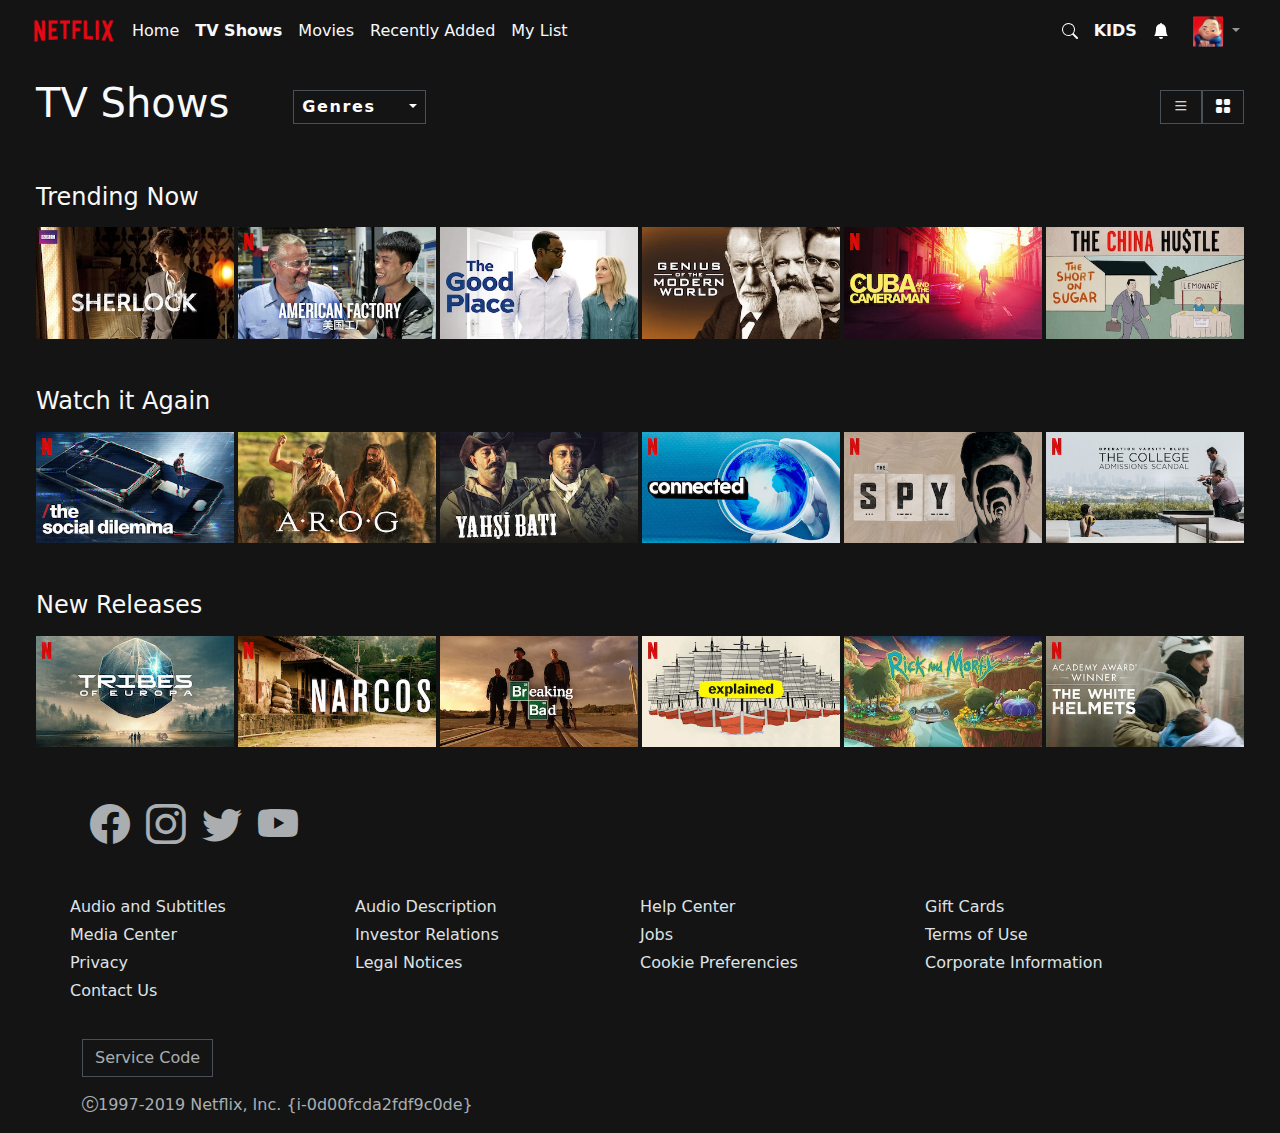
<file: index.html>
<!DOCTYPE html>
<html lang="en">
  <head>
    <meta charset="utf-8" />
    <meta name="viewport" content="width=device-width, initial-scale=1" />
    <title>Bootstrap demo</title>
    <link rel="stylesheet" href="./custom-Bootstrap.css" />
    <link rel="stylesheet" href="https://cdn.jsdelivr.net/npm/bootstrap-icons@1.13.1/font/bootstrap-icons.min.css" />
  </head>
  <body class="bg-dark" data-bs-theme="dark">
    <!-- HEADER E NAVBAR -->
    <header class="container-fluid">
      <nav class="navbar navbar-expand-lg navbar-dark bg-dark">
        <div class="container-fluid">
          <img src="./Netflix-assets/assets/netflix_logo.png" alt="logo" width="100" />
          <button
            class="navbar-toggler me-md-2"
            type="button"
            data-bs-toggle="collapse"
            data-bs-target="#navbarSupportedContent"
            aria-controls="navbarSupportedContent"
            aria-expanded="false"
            aria-label="Toggle navigation"
          >
            <span class="navbar-toggler-icon"></span>
          </button>
          <div class="collapse navbar-collapse" id="navbarSupportedContent">
            <!-- Link principali a sinistra -->
            <ul class="navbar-nav mb-2 mb-lg-0">
              <li class="nav-item">
                <a class="nav-link text-light" aria-current="page" href="#">Home</a>
              </li>
              <li class="nav-item">
                <a class="nav-link active fw-bold text-light" aria-current="page" href="#">TV Shows</a>
              </li>
              <li class="nav-item">
                <a class="nav-link text-light" aria-current="page" href="#">Movies</a>
              </li>
              <li class="nav-item">
                <a class="nav-link text-light" aria-current="page" href="#">Recently Added</a>
              </li>
              <li class="nav-item">
                <a class="nav-link text-light" aria-current="page" href="#">My List</a>
              </li>
            </ul>

            <!-- Dropdown a destra -->
            <ul class="navbar-nav ms-auto mb-2 mb-lg-0 d-lg-flex flex-nowrap align-items-lg-center">
              <li>
                <svg
                  xmlns="http://www.w3.org/2000/svg"
                  width="16"
                  height="16"
                  fill="#FFFFFF"
                  class="bi bi-search mx-lg-2 d-none d-lg-block"
                  viewBox="0 0 16 16"
                >
                  <path
                    d="M11.742 10.344a6.5 6.5 0 1 0-1.397 1.398h-.001q.044.06.098.115l3.85 3.85a1 1 0 0 0 1.415-1.414l-3.85-3.85a1 1 0 0 0-.115-.1zM12 6.5a5.5 5.5 0 1 1-11 0 5.5 5.5 0 0 1 11 0"
                  />
                </svg>
              </li>
              <li class="text-light mx-lg-2 d-none d-lg-block fw-semibold">KIDS</li>
              <li>
                <svg
                  xmlns="http://www.w3.org/2000/svg"
                  width="16"
                  height="16"
                  fill="#FFFFFF"
                  class="bi bi-bell-fill mx-lg-2 d-none d-lg-block"
                  viewBox="0 0 16 16"
                >
                  <path
                    d="M8 16a2 2 0 0 0 2-2H6a2 2 0 0 0 2 2m.995-14.901a1 1 0 1 0-1.99 0A5 5 0 0 0 3 6c0 1.098-.5 6-2 7h14c-1.5-1-2-5.902-2-7 0-2.42-1.72-4.44-4.005-4.901"
                  />
                </svg>
              </li>
              <li class="nav-item dropdown">
                <a class="nav-link dropdown-toggle mx-lg-2" href="#" role="button" data-bs-toggle="dropdown" aria-expanded="false">
                  <img src="./Netflix-assets/assets/./avatar.png" alt="kids_icon" width="30" />
                </a>
                <ul class="dropdown-menu dropdown-menu-end">
                  <li><a class="dropdown-item" href="#">Profile</a></li>
                  <li><a class="dropdown-item" href="#">Subscription</a></li>
                  <li><hr class="dropdown-divider" /></li>
                  <li>
                    <a class="dropdown-item" href="#">Logout <i class="bi bi-box-arrow-in-right ps-3"></i></a>
                  </li>
                </ul>
              </li>
            </ul>
          </div>
        </div>
      </nav>
    </header>
    <!-- FINE HEADER -->
    <!-- TITOLO E GENERI -->
    <main class="px-3 px-md-4">
      <div class="container-fluid">
        <div class="d-flex align-items-center mt-3">
          <h1 class="text-light me-5">TV Shows</h1>
          <div class="dropdown ms-auto ms-md-3">
            <button
              class="btn btn-secondary border rounded-0 px-2 py-1 dropdown-toggle bg-dark text-start fw-semibold"
              type="button"
              data-bs-toggle="dropdown"
              aria-expanded="false"
            >
              <p class="d-inline pe-4 spacing">Genres</p>
            </button>
            <ul class="dropdown-menu">
              <li><a class="dropdown-item fw-semibold" href="#">Drama</a></li>
              <li><a class="dropdown-item fw-semibold" href="#">Thriller</a></li>
              <li><a class="dropdown-item fw-semibold" href="#">Anime</a></li>
            </ul>
          </div>
          <div class="d-flex ms-auto justify-content-end">
            <button type="button" class="btn btn-outline-light py-1 border rounded-0 d-none d-md-block"><i class="bi bi-list"></i></button>
            <button type="button" class="btn btn-outline-light py-1 border rounded-0 d-none d-md-block"><i class="bi bi-grid-fill"></i></button>
          </div>
        </div>
      </div>
      <!-- INIZIO SERIE/FILM -->
      <div class="container-fluid">
        <div class="mt-5">
          <h2 class="text-light mb-3 fs-4">Trending Now</h2>
        </div>
        <div class="row g-1 align-content-center overflow-x-auto flex-nowrap">
          <div class="col-6 col-md-4 col-lg-2"><img src="./Netflix-assets/assets/media/media0.webp" class="img-fluid w-100" alt="" /></div>
          <div class="col-6 col-md-4 col-lg-2"><img src="./Netflix-assets/assets/media/media1.jpg" class="img-fluid w-100" alt="" /></div>
          <div class="col-6 col-md-4 col-lg-2"><img src="./Netflix-assets/assets/media/media2.webp" class="img-fluid w-100" alt="" /></div>
          <div class="col-6 col-md-4 col-lg-2"><img src="./Netflix-assets/assets/media/media3.webp" class="img-fluid w-100" alt="" /></div>
          <div class="col-6 col-md-4 col-lg-2"><img src="./Netflix-assets/assets/media/media4.jpg" class="img-fluid w-100" alt="" /></div>
          <div class="col-6 col-md-4 col-lg-2"><img src="./Netflix-assets/assets/media/media5.webp" class="img-fluid w-100" alt="" /></div>
          <div class="col-6 col-md-4 col-lg-2"><img src="./Netflix-assets/assets/media/media18.jpg" class="img-fluid w-100" alt="" /></div>
          <div class="col-6 col-md-4 col-lg-2"><img src="./Netflix-assets/assets/media/media19.webp" class="img-fluid w-100" alt="" /></div>
          <div class="col-6 col-md-4 col-lg-2"><img src="./Netflix-assets/assets/media/media24.jpg" class="img-fluid w-100" alt="" /></div>
          <div class="col-6 col-md-4 col-lg-2"><img src="./Netflix-assets/assets/media/media25.webp" class="img-fluid w-100" alt="" /></div>
        </div>
        <div class="mt-5">
          <h2 class="text-light mb-3 fs-4">Watch it Again</h2>
        </div>
        <div class="row g-1 align-content-center overflow-x-auto flex-nowrap">
          <div class="col-6 col-md-4 col-lg-2"><img src="./Netflix-assets/assets/media/media6.jpg" class="img-fluid w-100" alt="" /></div>
          <div class="col-6 col-md-4 col-lg-2"><img src="./Netflix-assets/assets/media/media7.webp" class="img-fluid w-100" alt="" /></div>
          <div class="col-6 col-md-4 col-lg-2"><img src="./Netflix-assets/assets/media/media8.webp" class="img-fluid w-100" alt="" /></div>
          <div class="col-6 col-md-4 col-lg-2"><img src="./Netflix-assets/assets/media/media9.jpg" class="img-fluid w-100" alt="" /></div>
          <div class="col-6 col-md-4 col-lg-2"><img src="./Netflix-assets/assets/media/media10.jpg" class="img-fluid w-100" alt="" /></div>
          <div class="col-6 col-md-4 col-lg-2"><img src="./Netflix-assets/assets/media/media11.jpg" class="img-fluid w-100" alt="" /></div>
          <div class="col-6 col-md-4 col-lg-2"><img src="./Netflix-assets/assets/media/media20.jpg" class="img-fluid w-100" alt="" /></div>
          <div class="col-6 col-md-4 col-lg-2"><img src="./Netflix-assets/assets/media/media21.webp" class="img-fluid w-100" alt="" /></div>
          <div class="col-6 col-md-4 col-lg-2"><img src="./Netflix-assets/assets/media/media26.webp" class="img-fluid w-100" alt="" /></div>
          <div class="col-6 col-md-4 col-lg-2"><img src="./Netflix-assets/assets/media/media27.jpg" class="img-fluid w-100" alt="" /></div>
        </div>
        <div class="mt-5">
          <h2 class="text-light mb-3 fs-4">New Releases</h2>
        </div>
        <div class="row g-1 align-content-center overflow-x-auto flex-nowrap">
          <div class="col-6 col-md-4 col-lg-2"><img src="./Netflix-assets/assets/media/media12.jpg" class="img-fluid w-100" alt="" /></div>
          <div class="col-6 col-md-4 col-lg-2"><img src="./Netflix-assets/assets/media/media13.jpg" class="img-fluid w-100" alt="" /></div>
          <div class="col-6 col-md-4 col-lg-2"><img src="./Netflix-assets/assets/media/media14.webp" class="img-fluid w-100" alt="" /></div>
          <div class="col-6 col-md-4 col-lg-2"><img src="./Netflix-assets/assets/media/media15.jpg" class="img-fluid w-100" alt="" /></div>
          <div class="col-6 col-md-4 col-lg-2"><img src="./Netflix-assets/assets/media/media16.webp" class="img-fluid w-100" alt="" /></div>
          <div class="col-6 col-md-4 col-lg-2"><img src="./Netflix-assets/assets/media/media17.jpg" class="img-fluid w-100" alt="" /></div>
          <div class="col-6 col-md-4 col-lg-2"><img src="./Netflix-assets/assets/media/media22.webp" class="img-fluid w-100" alt="" /></div>
          <div class="col-6 col-md-4 col-lg-2"><img src="./Netflix-assets/assets/media/media23.webp" class="img-fluid w-100" alt="" /></div>
          <div class="col-6 col-md-4 col-lg-2"><img src="./Netflix-assets/assets/media/media28.jpg" class="img-fluid w-100" alt="" /></div>
          <div class="col-6 col-md-4 col-lg-2"><img src="./Netflix-assets/assets/media/media29.jpg" class="img-fluid w-100" alt="" /></div>
        </div>
      </div>
      <!-- FINE SERIE/FILM -->
    </main>
    <!-- FOOTER -->
    <footer class="container mt-5">
      <!-- SOCIAL -->
      <div class="d-flex justify-content-center justify-content-md-start mt-5">
        <a href="https://www.facebook.com/"><i class="bi bi-facebook px-2 fs-1 text-muted"></i></a>
        <a href="https://www.instagram.com/"><i class="bi bi-instagram px-2 fs-1 text-muted"></i></a>
        <a href="https://x.com/home"><i class="bi bi-twitter px-2 fs-1 text-muted"></i></a>
        <a href="https://www.youtube.com/"><i class="bi bi-youtube px-2 fs-1 text-muted"></i></a>
      </div>
      <!-- INFO -->
      <div class="row justify-content-center row-cols-1 row-cols-sm-2 row-cols-md-4 g-4 mt-3">
        <div class="col-6 text-start ps-4 ps-md-0">
          <p class="mb-1 fs-6">Audio and Subtitles</p>
          <p class="mb-1 fs-6">Media Center</p>
          <p class="mb-1 fs-6">Privacy</p>
          <p class="mb-1 fs-6">Contact Us</p>
        </div>
        <div class="col-6 text-start ps-4 ps-md-0">
          <p class="mb-1 fs-6">Audio Description</p>
          <p class="mb-1 fs-6">Investor Relations</p>
          <p class="mb-1 fs-6">Legal Notices</p>
        </div>
        <div class="col-6 text-start ps-4 ps-md-0">
          <p class="mb-1 fs-6">Help Center</p>
          <p class="mb-1 fs-6">Jobs</p>
          <p class="mb-1 fs-6">Cookie Preferencies</p>
        </div>
        <div class="col-6 text-start ps-4 ps-md-0">
          <p class="mb-1 fs-6">Gift Cards</p>
          <p class="mb-1 fs-6">Terms of Use</p>
          <p class="mb-1 fs-6">Corporate Information</p>
        </div>
      </div>
      <!-- Copyright -->
      <div class="row row-cols-1 row-cols-sm-2 row-cols-md-4 mt-3">
        <div class="col d-flex justify-content-center justify-content-md-start">
          <button class="btn btn-outline-light text-muted border rounded-0 my-3">Service Code</button>
        </div>
      </div>
      <div class="row">
        <div class="col d-flex justify-content-center justify-content-md-start">
          <p class="text-muted"><i class="bi bi-c-circle"></i>1997-2019 Netflix, Inc. {i-0d00fcda2fdf9c0de}</p>
        </div>
      </div>
    </footer>
    <script
      src="https://cdn.jsdelivr.net/npm/bootstrap@5.3.8/dist/js/bootstrap.bundle.min.js"
      integrity="sha384-FKyoEForCGlyvwx9Hj09JcYn3nv7wiPVlz7YYwJrWVcXK/BmnVDxM+D2scQbITxI"
      crossorigin="anonymous"
    ></script>
  </body>
</html>
</file>
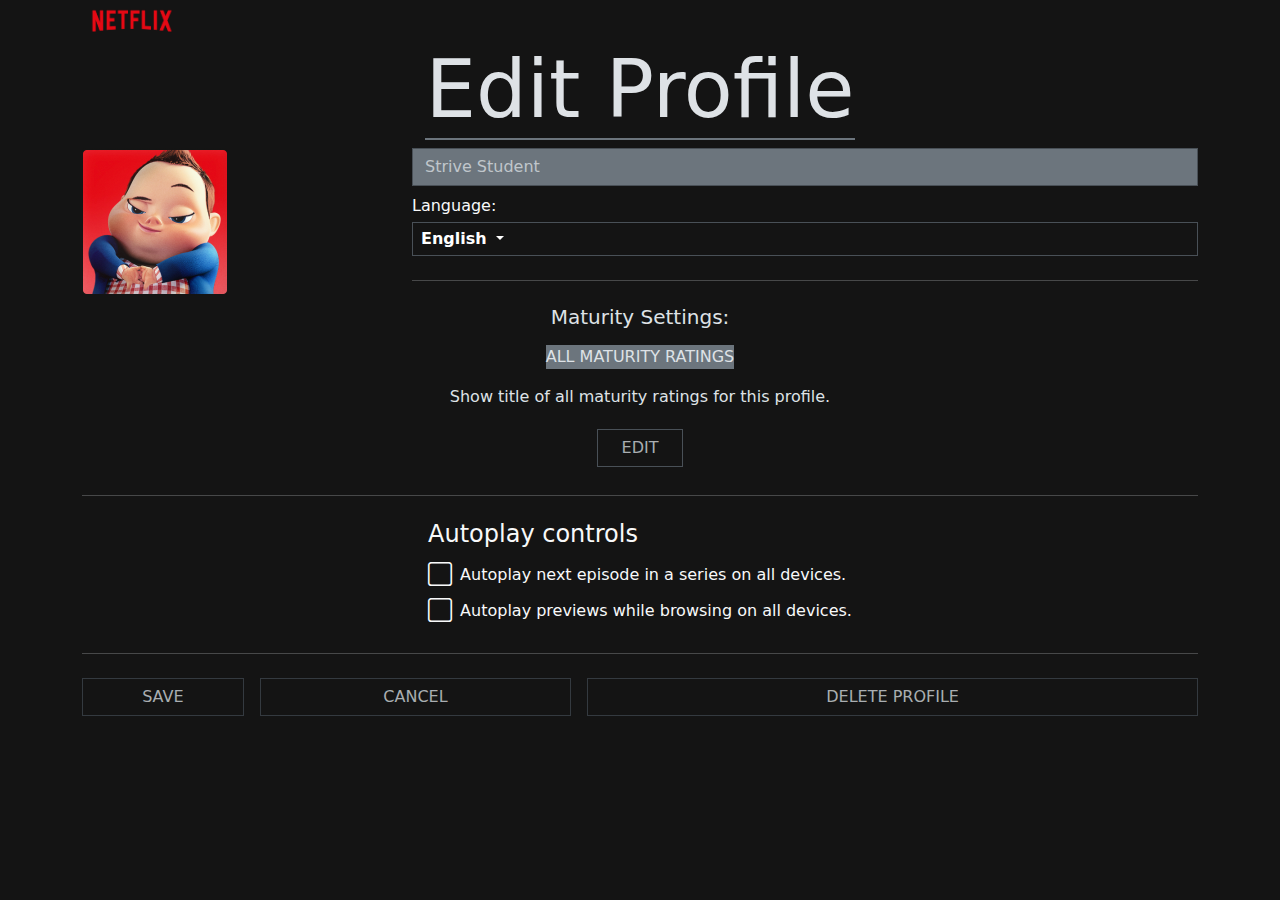
<file: profile.html>
<!DOCTYPE html>
<html lang="en">
  <head>
    <meta charset="utf-8" />
    <meta name="viewport" content="width=device-width, initial-scale=1" />
    <title>Bootstrap demo</title>
    <link rel="stylesheet" href="./custom-Bootstrap.css" />
    <link rel="stylesheet" href="https://cdn.jsdelivr.net/npm/bootstrap-icons@1.13.1/font/bootstrap-icons.min.css" />
  </head>
  <body class="bg-dark" data-bs-theme="dark">
    <!-- LOGO -->
    <header>
      <div class="container">
        <img src="./Netflix-assets/assets/netflix_logo.png" alt="logo" width="100" />
      </div>
    </header>
    <!-- INFO -->
    <main class="container">
      <div class="row justify-content-center">
        <div class="col-auto">
          <h1 class="display-1 fw-normal text-center border-2 border-bottom border-secondary">Edit Profile</h1>
        </div>
      </div>
      <section class="row justify-content-center align-items-start">
        <article class="col-12 col-md-auto text-center text-md-start mb-3 mb-md-0">
          <img src="./Netflix-assets/assets/avatar.png" alt="avatar" class="w-50" />
        </article>

        <article class="col-12 col-md d-flex flex-column ms-md-3">
          <input type="text" class="form-control border rounded-0 bg-secondary text-light mb-2" placeholder="Strive Student" />

          <p class="mb-1 text-light">Language:</p>

          <div>
            <button
              class="btn btn-secondary border rounded-0 px-2 py-1 dropdown-toggle bg-dark text-start fw-semibold w-100 w-md-auto"
              type="button"
              data-bs-toggle="dropdown"
              aria-expanded="false"
            >
              English
            </button>
            <hr class="my-4" />
          </div>
        </article>
      </section>
      <article class="d-flex flex-column justify-content-center align-items-center">
        <div class="fw-normal text-center">
          <h5 class="fw-normal mb-3">Maturity Settings:</h5>
        </div>
        <p class="bg-secondary mb-3">ALL MATURITY RATINGS</p>
        <p>Show title of all maturity ratings for this profile.</p>
        <button class="btn btn-outline-light text-muted border rounded-0 my-1 px-4">EDIT</button>
      </article>
      <hr class="my-4" />
      <!-- CONTROLLI -->
      <article class="d-flex justify-content-center align-items-center vh-50">
        <div class="d-flex flex-column align-items-start">
          <h4 class="text-light mb-2">Autoplay controls</h4>

          <!-- Opzione 1 -->
          <div class="d-flex align-items-center">
            <i class="bi bi-square text-light me-2 fs-4"></i>
            <span class="text-light">Autoplay next episode in a series on all devices.</span>
          </div>

          <!-- Opzione 2 -->
          <div class="d-flex align-items-center">
            <i class="bi bi-square text-light me-2 fs-4"></i>
            <span class="text-light">Autoplay previews while browsing on all devices.</span>
          </div>
        </div>
      </article>
      <hr class="my-4" />

      <div class="d-flex justify-content-center gap-3">
        <button type="button" class="btn border border-dark-subtle text-muted border-1 rounded-0 w-25">SAVE</button>
        <button type="button" class="btn border border-dark-subtle text-muted border-1 rounded-0 w-50">CANCEL</button>
        <button type="button" class="btn border border-dark-subtle text-muted border-1 rounded-0 w-100">DELETE PROFILE</button>
      </div>
    </main>
    <script
      src="https://cdn.jsdelivr.net/npm/bootstrap@5.3.8/dist/js/bootstrap.bundle.min.js"
      integrity="sha384-FKyoEForCGlyvwx9Hj09JcYn3nv7wiPVlz7YYwJrWVcXK/BmnVDxM+D2scQbITxI"
      crossorigin="anonymous"
    ></script>
  </body>
</html>
</file>
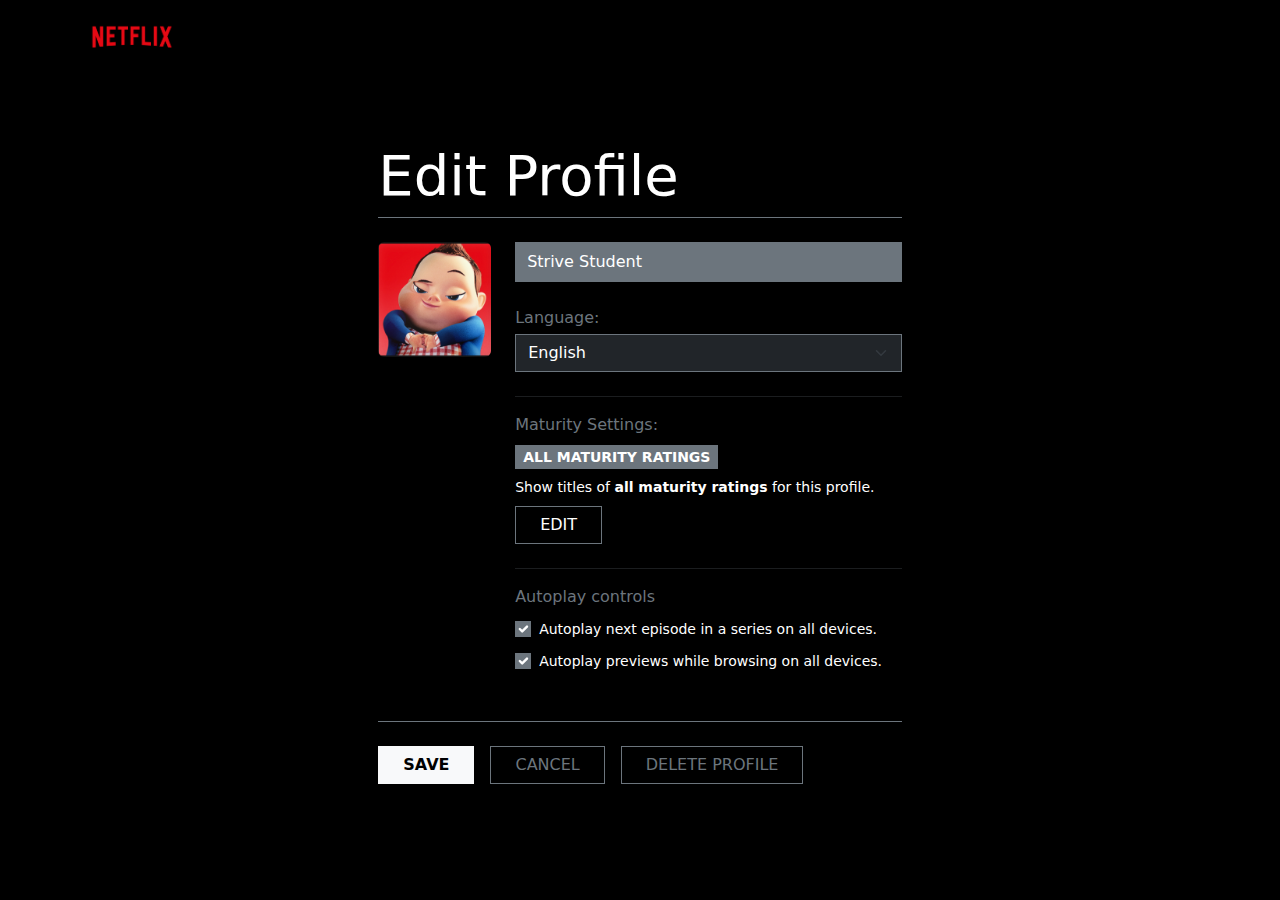
<file: test.html>
<!DOCTYPE html>
<html lang="it">
  <head>
    <meta charset="UTF-8" />
    <meta name="viewport" content="width=device-width, initial-scale=1.0" />
    <title>Netflix Edit Profile</title>
    <link href="https://cdn.jsdelivr.net/npm/bootstrap@5.3.0/dist/css/bootstrap.min.css" rel="stylesheet" />
  </head>
  <body class="bg-black text-white min-vh-100 d-flex flex-column">
    <header class="p-3">
      <div class="container">
        <img src="./Netflix-assets/assets/netflix_logo.png" alt="logo" width="100" />
      </div>
    </header>

    <main class="container-fluid flex-grow-1 d-flex justify-content-center align-items-center py-4">
      <div class="col-12 col-sm-10 col-md-8 col-lg-6 col-xl-5">
        <h1 class="display-4 border-bottom border-secondary pb-2 mb-4">Edit Profile</h1>

        <div class="row">
          <div class="col-12 col-md-3 mb-4 mb-md-0 position-relative">
            <div class="position-relative d-inline-block d-md-block">
              <img src="./Netflix-assets/assets/avatar.png" alt="Profile" class="img-fluid rounded shadow" />
              <div class="position-absolute bottom-0 start-0 p-1"></div>
            </div>
          </div>

          <div class="col-12 col-md-9">
            <div class="mb-4">
              <input type="text" class="form-control bg-secondary text-white border-0 rounded-0 py-2" value="Strive Student" />
            </div>

            <div class="mb-4">
              <label class="form-label text-secondary mb-1">Language:</label>
              <select class="form-select bg-dark text-white border-secondary rounded-0">
                <option selected>English</option>
                <option>Italiano</option>
                <option>Español</option>
              </select>
            </div>

            <hr class="border-secondary" />

            <div class="mb-4">
              <label class="form-label text-secondary mb-2">Maturity Settings:</label>
              <div class="mb-2">
                <span class="bg-secondary text-white px-2 py-1 small fw-bold">ALL MATURITY RATINGS</span>
              </div>
              <p class="small mb-2">Show titles of <strong>all maturity ratings</strong> for this profile.</p>
              <button class="btn btn-outline-secondary rounded-0 text-white px-4">EDIT</button>
            </div>

            <hr class="border-secondary" />

            <div class="mb-4">
              <label class="form-label text-secondary mb-2">Autoplay controls</label>
              <div class="form-check mb-2">
                <input class="form-check-input bg-secondary border-0 rounded-0" type="checkbox" checked id="autoplayNext" />
                <label class="form-check-label small" for="autoplayNext"> Autoplay next episode in a series on all devices. </label>
              </div>
              <div class="form-check">
                <input class="form-check-input bg-secondary border-0 rounded-0" type="checkbox" checked id="autoplayPreviews" />
                <label class="form-check-label small" for="autoplayPreviews"> Autoplay previews while browsing on all devices. </label>
              </div>
            </div>
          </div>
        </div>

        <div class="border-top border-secondary pt-4 mt-4 d-flex flex-wrap gap-3 mb-5">
          <button class="btn btn-light rounded-0 px-4 fw-bold">SAVE</button>
          <button class="btn btn-outline-secondary rounded-0 px-4">CANCEL</button>
          <button class="btn btn-outline-secondary rounded-0 px-4">DELETE PROFILE</button>
        </div>
      </div>
    </main>

    <script src="https://cdn.jsdelivr.net/npm/bootstrap@5.3.0/dist/js/bootstrap.bundle.min.js"></script>
  </body>
</html>
</file>
